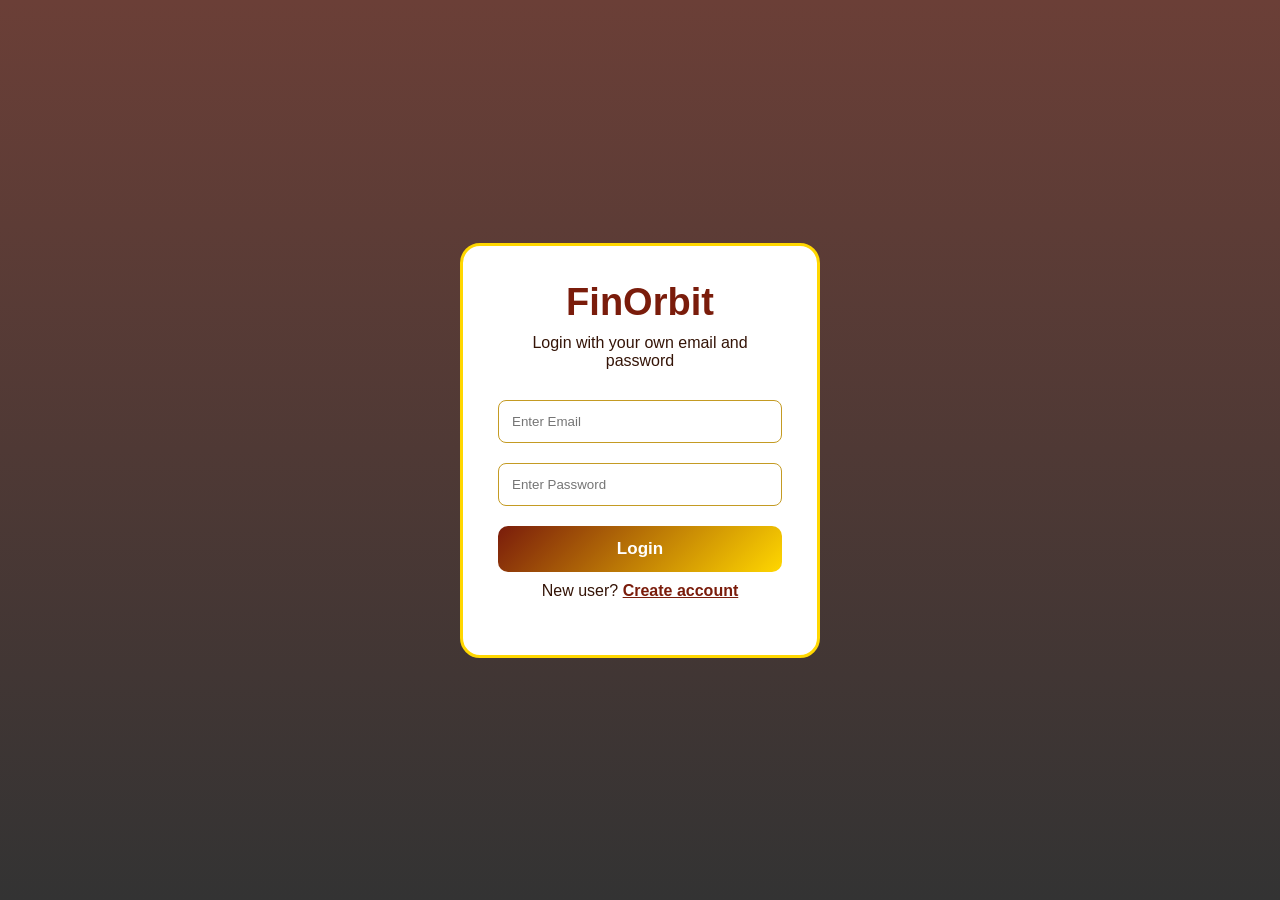
<file: index.html>
<!DOCTYPE html>
<html>
<head>
  <title>FinOrbit Login</title>
  <link rel="stylesheet" href="style.css">
</head>
<body class="login-page">
 
<div class="login-container">
  <h1>FinOrbit</h1>
  <p>Login with your own email and password</p>
 
  <input type="email" id="email" placeholder="Enter Email">
  <input type="password" id="password" placeholder="Enter Password">
 
  <button id="loginBtn">Login</button>
 
  <p class="link-text">New user? <a href="signup.html">Create account</a></p>
</div>
 
<script type="module" src="script.js"></script>
</body>
</file>
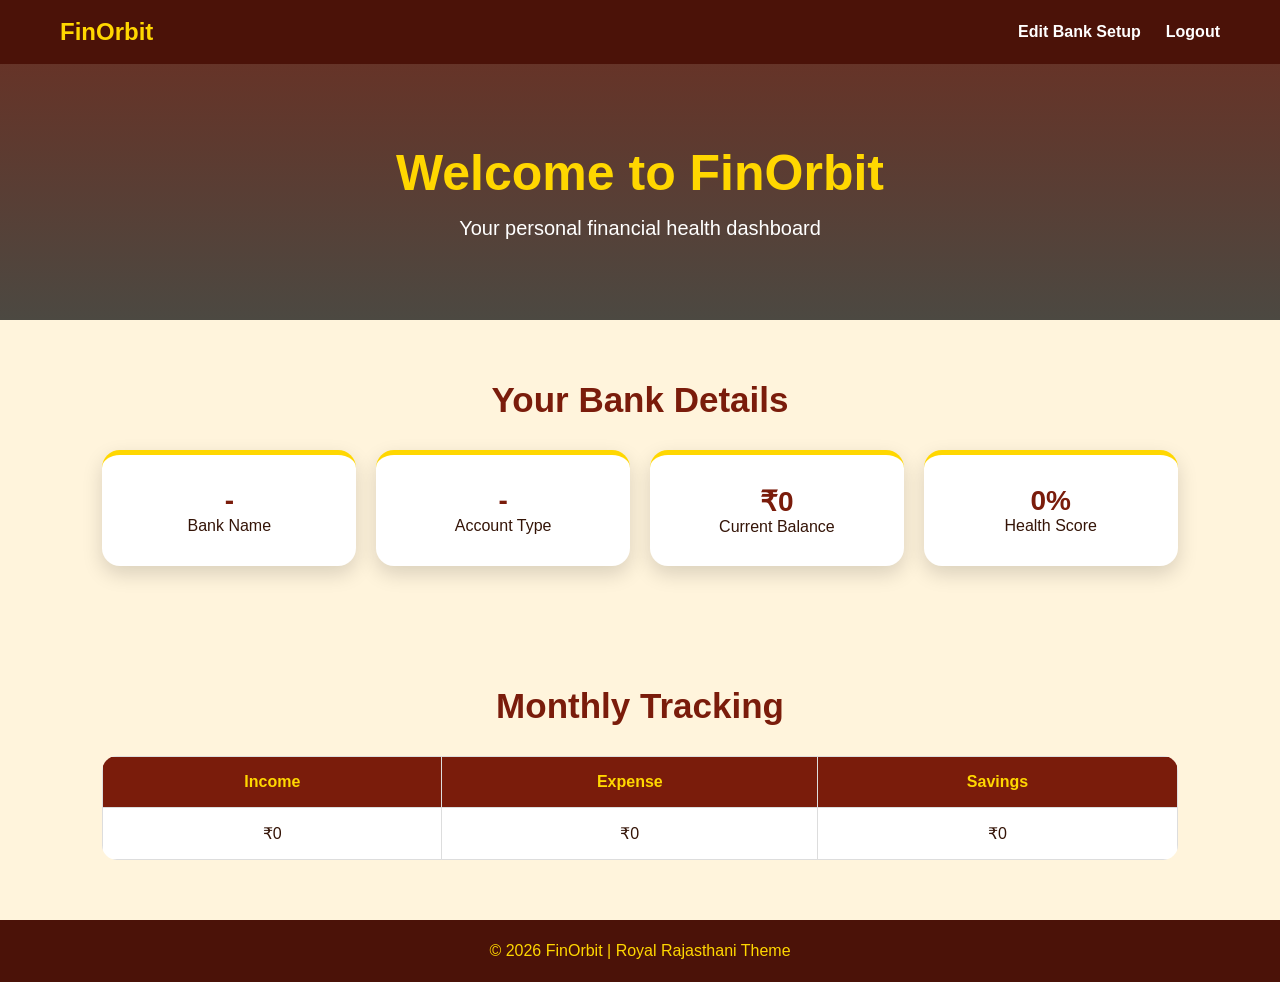
<file: dashboard.html>
<!DOCTYPE html>
<html>
<head>
  <title>FinOrbit Dashboard</title>
  <link rel="stylesheet" href="style.css">
</head>
<body>
 
<nav>
  <h2>FinOrbit</h2>
  <ul>
    <li><a href="setup.html">Edit Bank Setup</a></li>
    <li><a href="#" id="logoutBtn">Logout</a></li>
  </ul>
</nav>
 
<section class="hero">
  <h1>Welcome to FinOrbit</h1>
  <p>Your personal financial health dashboard</p>
</section>
 
<section>
  <h2>Your Bank Details</h2>
 
  <div class="cards">
    <div class="card">
      <h3 id="bankName">-</h3>
      <p>Bank Name</p>
    </div>
 
    <div class="card">
      <h3 id="accountTypeText">-</h3>
      <p>Account Type</p>
    </div>
 
    <div class="card">
      <h3 id="balanceText">₹0</h3>
      <p>Current Balance</p>
    </div>
 
    <div class="card">
      <h3 id="healthScore">0%</h3>
      <p>Health Score</p>
    </div>
  </div>
</section>
 
<section>
  <h2>Monthly Tracking</h2>
 
  <table>
    <tr>
      <th>Income</th>
      <th>Expense</th>
      <th>Savings</th>
    </tr>
    <tr>
      <td id="incomeText">₹0</td>
      <td id="expenseText">₹0</td>
      <td id="savingText">₹0</td>
    </tr>
  </table>
</section>
 
<footer>
  © 2026 FinOrbit | Royal Rajasthani Theme
</footer>
 
<script type="module" src="script.js"></script>
</body>
</html>
</file>
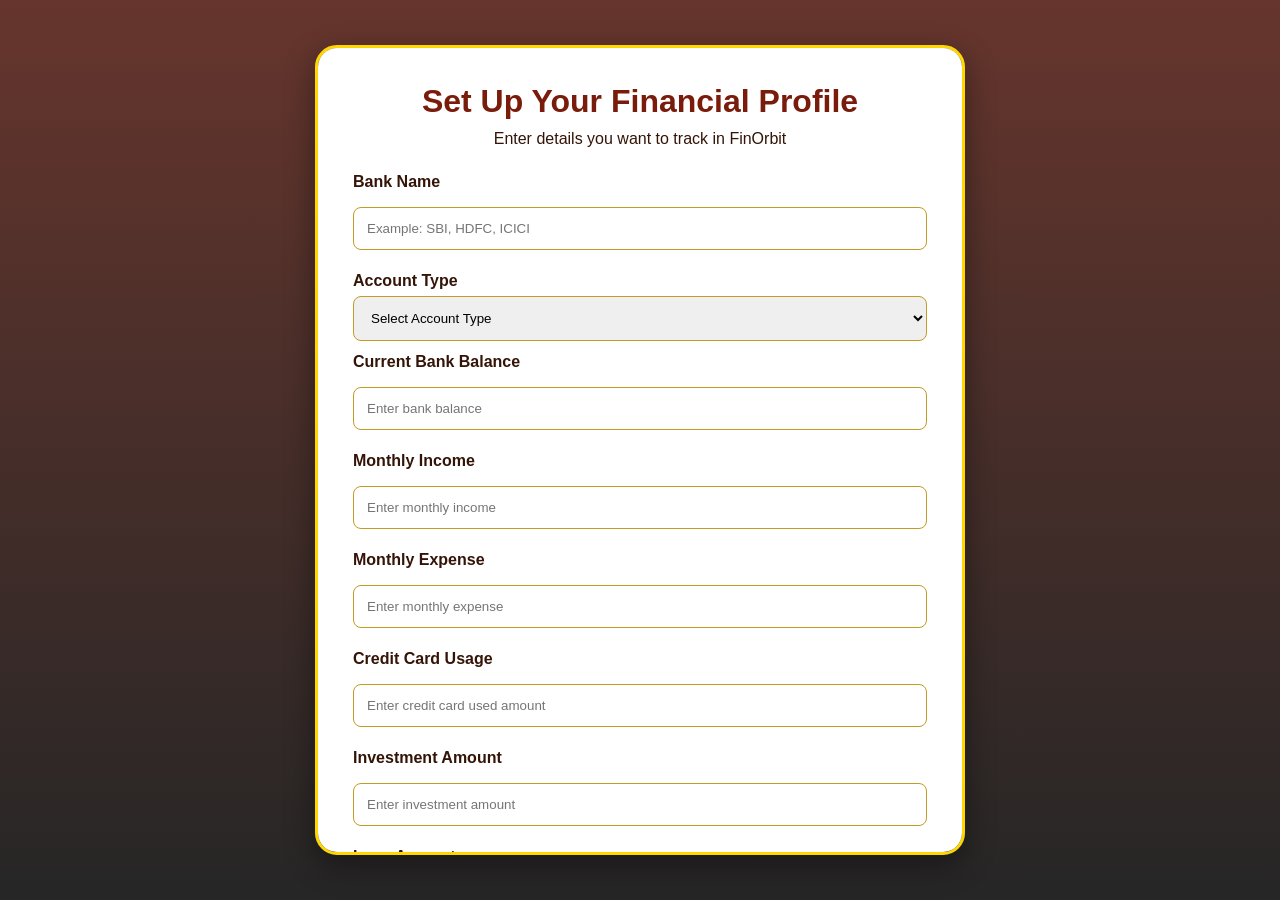
<file: setup.html>
<!DOCTYPE html>
<html>
<head>
  <title>FinOrbit Setup</title>
  <link rel="stylesheet" href="style.css">
</head>
<body class="setup-page">

<div class="setup-container large-setup">
  <h1>Set Up Your Financial Profile</h1>
  <p>Enter details you want to track in FinOrbit</p>

  <label>Bank Name</label>
  <input type="text" id="bank" placeholder="Example: SBI, HDFC, ICICI">

  <label>Account Type</label>
  <select id="accountType">
    <option value="">Select Account Type</option>
    <option>Savings Account</option>
    <option>Salary Account</option>
    <option>Current Account</option>
  </select>

  <label>Current Bank Balance</label>
  <input type="number" id="balance" placeholder="Enter bank balance">

  <label>Monthly Income</label>
  <input type="number" id="income" placeholder="Enter monthly income">

  <label>Monthly Expense</label>
  <input type="number" id="expense" placeholder="Enter monthly expense">

  <label>Credit Card Usage</label>
  <input type="number" id="creditCard" placeholder="Enter credit card used amount">

  <label>Investment Amount</label>
  <input type="number" id="investment" placeholder="Enter investment amount">

  <label>Loan Amount</label>
  <input type="number" id="loan" placeholder="Enter loan amount">

  <label>Main Financial Goal</label>
  <input type="text" id="goalName" placeholder="Example: Emergency Fund, Car, Education">

  <label>Goal Target Amount</label>
  <input type="number" id="goalTarget" placeholder="Enter goal target amount">

  <label>Current Goal Saving</label>
  <input type="number" id="goalSaved" placeholder="Enter saved amount">

  <label>How do you want to track?</label>
  <select id="trackingType">
    <option value="">Select Tracking Type</option>
    <option>Weekly</option>
    <option>Monthly</option>
    <option>Both Weekly and Monthly</option>
  </select>

  <button id="saveSetupBtn">Save & Continue</button>
</div>

<script type="module" src="script.js"></script>
</body>
</html>
</file>
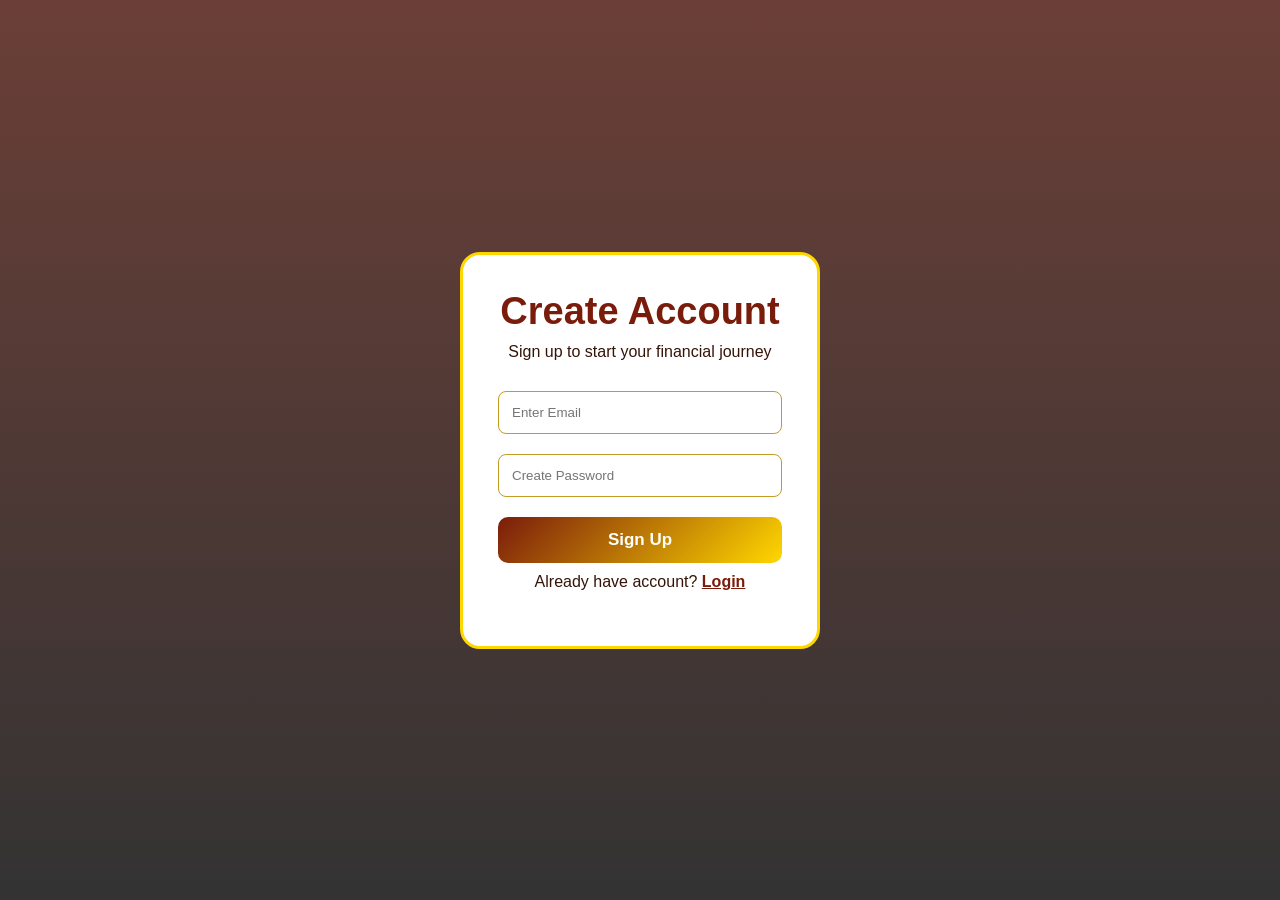
<file: signup.html>
<!DOCTYPE html>
<html>
<head>
  <title>FinOrbit Signup</title>
  <link rel="stylesheet" href="style.css">
</head>
<body class="login-page">
 
<div class="login-container">
  <h1>Create Account</h1>
  <p>Sign up to start your financial journey</p>
 
  <input type="email" id="signupEmail" placeholder="Enter Email">
  <input type="password" id="signupPassword" placeholder="Create Password">
 
  <button id="signupBtn">Sign Up</button>
 
  <p class="link-text">Already have account? <a href="index.html">Login</a></p>
</div>
 
<script type="module" src="script.js"></script>
</body>
</html>
</file>
<file: style.css>
*{
  margin:0;
  padding:0;
  box-sizing:border-box;
  font-family:Arial, sans-serif;
}
 
body{
  background:#fff4dc;
  color:#341407;
}
 
.login-page{
  height:100vh;
  display:flex;
  justify-content:center;
  align-items:center;
  background:linear-gradient(rgba(70,15,5,.8),rgba(0,0,0,.8)),
  url("https://images.unsplash.com/photo-1599661046289-e31897846e41");
  background-size:cover;
  background-position:center;
}
 
.login-container{
  width:360px;
  padding:35px;
  background:white;
  border-radius:20px;
  text-align:center;
  border:3px solid gold;
}
 
.login-container h1{
  color:#7a1c0b;
  font-size:38px;
}
 
.login-container p{
  margin:10px 0 20px;
}
 
input{
  width:100%;
  padding:13px;
  margin:10px 0;
  border-radius:8px;
  border:1px solid #c49b23;
}
 
button{
  width:100%;
  padding:13px;
  margin-top:10px;
  background:linear-gradient(135deg,#7a1c0b,gold);
  color:white;
  border:none;
  border-radius:10px;
  font-size:17px;
  font-weight:bold;
  cursor:pointer;
}
 
nav{
  display:flex;
  justify-content:space-between;
  align-items:center;
  padding:18px 60px;
  background:#4b1208;
  color:gold;
  position:sticky;
  top:0;
}
 
nav ul{
  display:flex;
  list-style:none;
  gap:25px;
}
 
nav a{
  color:white;
  text-decoration:none;
  font-weight:bold;
}
 
nav a:hover{
  color:gold;
}
 
.hero{
  padding:80px;
  text-align:center;
  color:white;
  background:linear-gradient(rgba(75,18,8,.85),rgba(0,0,0,.7)),
  url("https://images.unsplash.com/photo-1518546305927-5a555bb7020d");
  background-size:cover;
  background-position:center;
}
 
.hero h1{
  font-size:50px;
  color:gold;
}
 
.hero p{
  font-size:20px;
  margin-top:15px;
}
 
section{
  padding:60px 8%;
}
 
section h2{
  text-align:center;
  color:#7a1c0b;
  font-size:35px;
  margin-bottom:30px;
}
 
.cards{
  display:grid;
  grid-template-columns:repeat(4,1fr);
  gap:20px;
}
 
.card{
  background:white;
  padding:30px;
  text-align:center;
  border-radius:18px;
  border-top:5px solid gold;
  box-shadow:0 8px 20px rgba(0,0,0,.15);
}
 
.card h3{
  color:#7a1c0b;
  font-size:28px;
}
 
table{
  width:100%;
  border-collapse:collapse;
  background:white;
  border-radius:15px;
  overflow:hidden;
}
 
th{
  background:#7a1c0b;
  color:gold;
}
 
th,td{
  padding:16px;
  border:1px solid #ddd;
  text-align:center;
}
 
.goals{
  display:grid;
  grid-template-columns:repeat(3,1fr);
  gap:20px;
}
 
.goal{
  background:white;
  padding:25px;
  border-radius:18px;
  box-shadow:0 8px 20px rgba(0,0,0,.15);
}
 
.goal h3{
  color:#7a1c0b;
  margin-bottom:10px;
}
 
progress{
  width:100%;
  height:18px;
}
 
footer{
  text-align:center;
  padding:22px;
  background:#4b1208;
  color:gold;
}
 
@media(max-width:900px){
  nav{
    flex-direction:column;
    gap:15px;
  }
 
  nav ul{
    flex-wrap:wrap;
    justify-content:center;
  }
 
  .cards,
  .goals{
    grid-template-columns:1fr;
  }
 
  .hero h1{
    font-size:36px;
  }
}
.setup-page{
  min-height:100vh;
  display:flex;
  justify-content:center;
  align-items:center;
  background:linear-gradient(rgba(75,18,8,.85),rgba(0,0,0,.85)),
  url("https://images.unsplash.com/photo-1599661046289-e31897846e41");
  background-size:cover;
  background-position:center;
}
 
.setup-container{
  width:480px;
  background:white;
  color:#341407;
  padding:35px;
  border-radius:22px;
  border:3px solid gold;
  box-shadow:0 10px 30px rgba(0,0,0,.4);
}
 
.setup-container h1{
  text-align:center;
  color:#7a1c0b;
  margin-bottom:10px;
}
 
.setup-container p{
  text-align:center;
  margin-bottom:25px;
}
 
.setup-container label{
  display:block;
  font-weight:bold;
  margin-top:12px;
  margin-bottom:6px;
}
 
.setup-container input,
.setup-container select{
  width:100%;
  padding:13px;
  border-radius:8px;
  border:1px solid #c49b23;
}
 
.checkbox-group{
  display:grid;
  grid-template-columns:1fr 1fr;
  gap:10px;
  margin:12px 0 20px;
}
 
.checkbox-group label{
  font-weight:normal;
}
.link-text{
  margin-top:15px;
}
 
.link-text a{
  color:#7a1c0b;
  font-weight:bold;}
  .large-setup{
  width:650px;
  max-height:90vh;
  overflow-y:auto;
}
</file>
